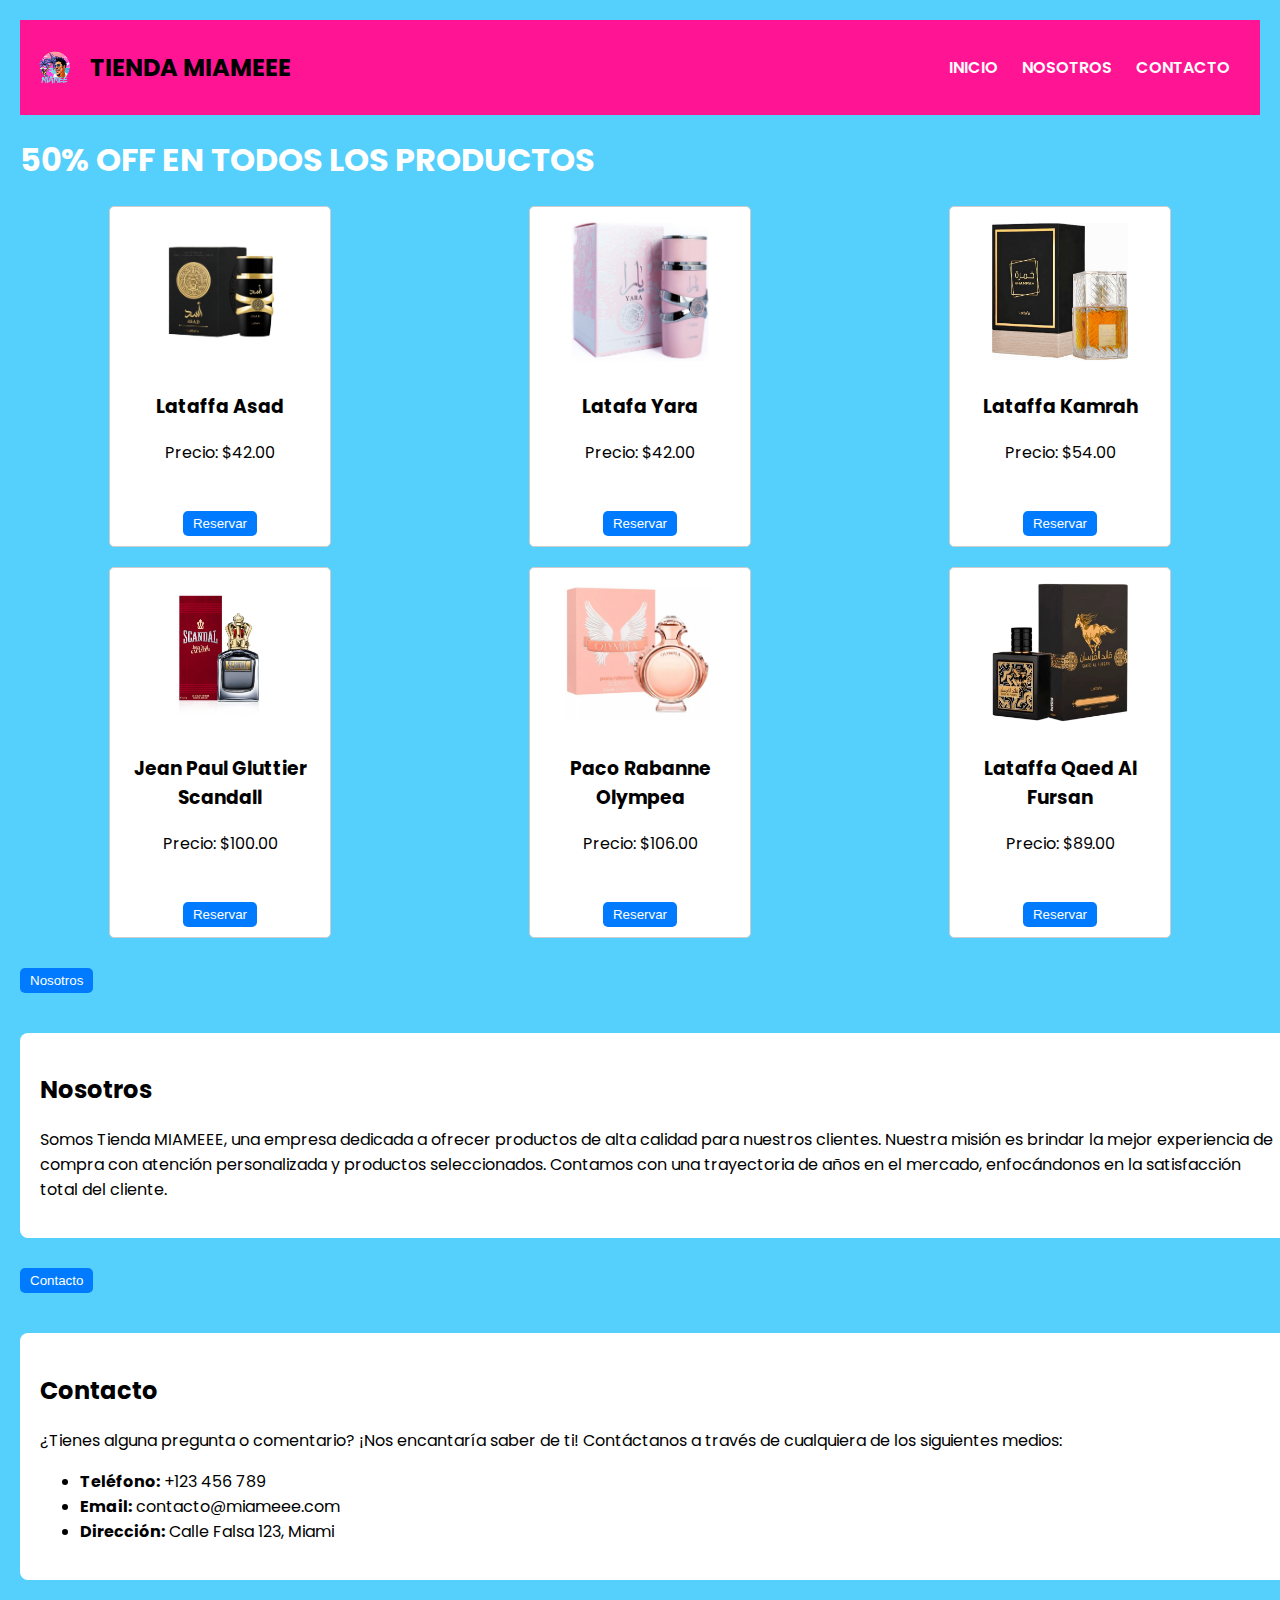
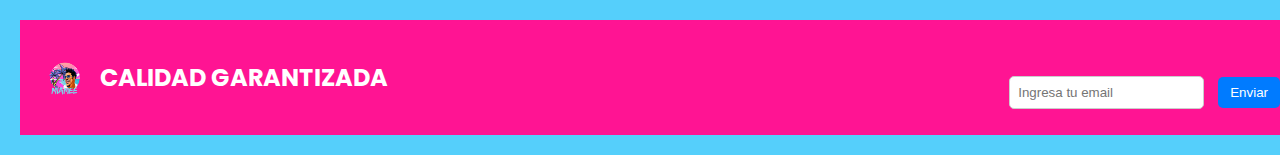
<file: index.html>
<!DOCTYPE html>
<html>
<head>
    <link rel="stylesheet" type="text/css" href="style.css">
    <link href="https://fonts.googleapis.com/css2?family=Poppins:wght@400;600&display=swap" rel="stylesheet">
    <title>Tienda Online</title>
</head>
<body>
    <header>
        <div class="logo">
            <img src="logo-miami.PNG" alt="Logo de la tienda">
            <h2 class="nombre-empresa">TIENDA MIAMEEE</h2>
        </div>
        <nav>
            <a href="#" class="nav-link">INICIO</a> 
            <a href="#nosotrosButton" class="nav-link">NOSOTROS</a>
            <a href="#contactoButton" class="nav-link">CONTACTO</a>
        </nav>
    </header>

    <h1 class="efecto-desplazamiento">50% OFF EN TODOS LOS PRODUCTOS</h1>

    <div class="catalogo">
        <!-- Productos: 1ra fila -->
        <div class="producto">
            <img src="lattafa-asad.jfif" alt="lattafa-asad" width="200" height="200">
            <h3>Lataffa Asad</h3>
            <p>Precio: $42.00</p>
            <a href="https://wa.link/jr3fhq"><button id="botoncompra">Reservar</button></a>
        </div>

        <div class="producto">
            <img src="lataffa-yara.jfif" alt="lataffa-yara" width="200" height="200">
            <h3>Latafa Yara</h3>
            <p>Precio: $42.00</p>
            <a href="https://wa.link/jr3fhq"><button id="botoncompra">Reservar</button></a>
        </div>

        <div class="producto">
            <img src="latafa-khamrah.jfif" alt="latafa-khamrah" width="200" height="200">
            <h3>Lataffa Kamrah</h3>
            <p>Precio: $54.00</p>
            <a href="https://wa.link/jr3fhq"><button id="botoncompra">Reservar</button></a>
        </div>

        <!-- Productos: 2da fila -->
        <div class="producto">
            <img src="jean-paul-gluttier-scandal.jfif" alt="jean-paul-gluttier-scandal" width="200" height="200">
            <h3>Jean Paul Gluttier Scandall</h3>
            <p>Precio: $100.00</p>
            <a href="https://wa.link/jr3fhq"><button id="botoncompra">Reservar</button></a>
        </div>

        <div class="producto">
            <img src="paco-rabanne-olympea.jfif" alt="paco-rabanne-olympea" width="200" height="200">
            <h3>Paco Rabanne Olympea</h3>
            <p>Precio: $106.00</p>
            <a href="https://wa.link/jr3fhq"><button id="botoncompra">Reservar</button></a>
        </div>

        <div class="producto">
            <img src="lataffa-qaed-al-fursan.jfif" alt="" width="200" height="200">
            <h3>Lataffa Qaed Al Fursan  </h3>            
            <p>Precio: $89.00</p>
            <a href="https://wa.link/jr3fhq"><button id="botoncompra">Reservar</button></a>
        </div>
    </div>

    <!-- Botón y Sección Nosotros -->
    <button onclick="toggleSection('nosotros')" id="nosotrosButton">Nosotros</button>
    <section id="nosotros" class="seccion-nosotros">
        <h2>Nosotros</h2>
        <p>Somos Tienda MIAMEEE, una empresa dedicada a ofrecer productos de alta calidad para nuestros clientes. Nuestra misión es brindar la mejor experiencia de compra con atención personalizada y productos seleccionados. Contamos con una trayectoria de años en el mercado, enfocándonos en la satisfacción total del cliente.</p>
    </section>

    <!-- Botón y Sección Contacto -->
    <button onclick="toggleSection('contacto')" id="contactoButton">Contacto</button>
    <section id="contacto" class="seccion-contacto">
        <h2>Contacto</h2>
        <p>¿Tienes alguna pregunta o comentario? ¡Nos encantaría saber de ti! Contáctanos a través de cualquiera de los siguientes medios:</p>
        <ul>
            <li><strong>Teléfono:</strong> +123 456 789</li>
            <li><strong>Email:</strong> contacto@miameee.com</li>
            <li><strong>Dirección:</strong> Calle Falsa 123, Miami</li>
        </ul>
    </section>

    <!-- Footer -->
    <footer>
        <div class="footer-content">
            <div class="logo">
                <img src="logo-miami.PNG" alt="Logo de la tienda">
                <h2 class="calidad-garantizada">CALIDAD GARANTIZADA</h2>
            </div>
            <div class="formulario">
                <form action="elias.lugones1@hotmail.com">
                    <label></label>
                    <input type="email" placeholder="Ingresa tu email">
                    <button type="submit">Enviar</button>
                </form>
            </div>
        </div>
    </footer>

    <script src="script.js"></script>
</body>
</html>
</file>
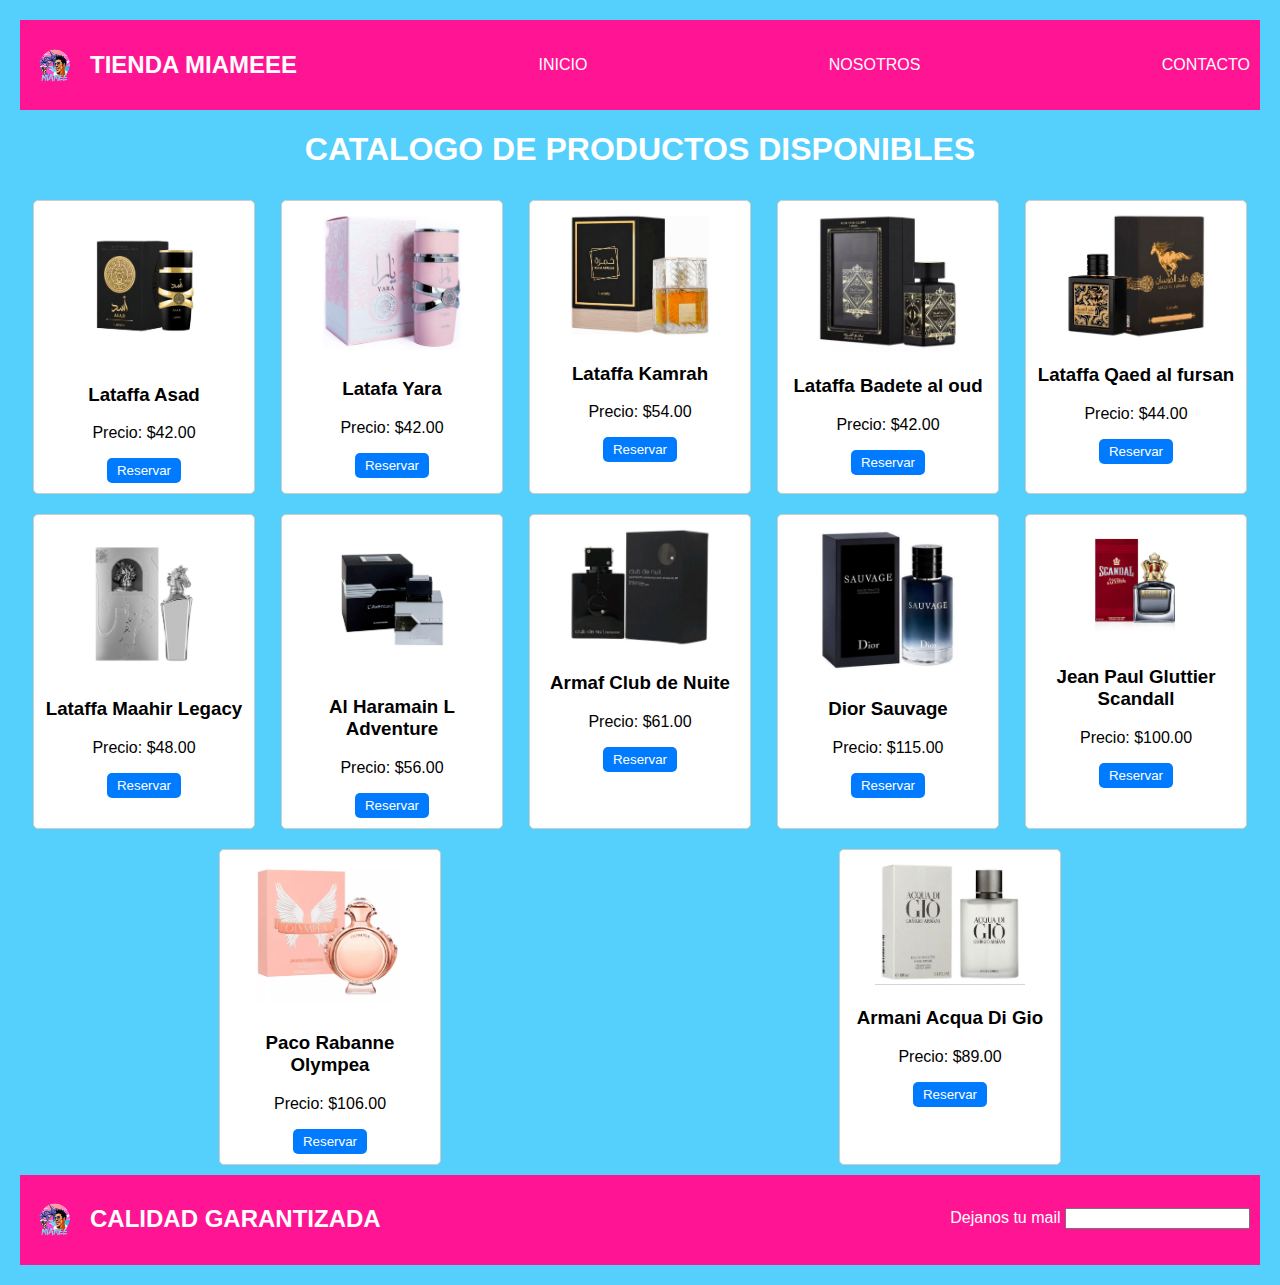
<file: Entrega-pagina-web/index.html>
<!DOCTYPE html>
<html>
<head>
    <link rel="stylesheet" type="text/css" href="style.css">
    <title>Tienda Online</title>
</head>
<body>
    <header>
        <div class="logo">
            <img src="logo-miami.PNG" alt="Logo de la tienda">
            <h2 class="nombre-empresa">TIENDA MIAMEEE</h2>
        </div>
        <a href="" class="nav-link">INICIO</a>
        <a href="" class="nav-link">NOSOTROS</a>
        <a href="" class="nav-link">CONTACTO</a>
    </header>

    <h1>CATALOGO DE PRODUCTOS DISPONIBLES</h1>
    
    <div class="catalogo">
        <div class="producto">
            <img src="lattafa-asad.jfif" alt="lattafa-asad">
            <h3>Lataffa Asad</h3>
            <p>Precio: $42.00</p>
            <a href="https://wa.link/jr3fhq"><button>Reservar</button></a>
        </div>
        
        <div class="producto">
            <img src="lataffa-yara.jfif" alt="lataffa-yara">
            <h3>Latafa Yara</h3>
            <p>Precio: $42.00</p>
            <a href="https://wa.link/jr3fhq"><button>Reservar</button></a>
        </div>
        
        <div class="producto">
            <img src="latafa-khamrah.jfif" alt="latafa-khamrah">
            <h3>Lataffa Kamrah</h3>
            <p>Precio: $54.00</p>
            <a href="https://wa.link/jr3fhq"><button>Reservar</button></a>
        </div>

        <div class="producto">
            <img src="lataffa-badete-al-oud.jfif" alt="lataffa-badete-al-oud">
            <h3>Lataffa Badete al oud</h3>
            <p>Precio: $42.00</p>
            <a href="https://wa.link/jr3fhq"><button>Reservar</button></a>
        </div>

        <div class="producto">
            <img src="lataffa-qaed-al-fursan.jfif" alt="lataffa-badete-al-oud">
            <h3>Lataffa Qaed al fursan</h3>
            <p>Precio: $44.00</p>
            <a href="https://wa.link/jr3fhq"><button>Reservar</button></a>
        </div>

        <div class="producto">
            <img src="lataffa-maahir-legacy.jfif" alt="lataffa-maahir-legacy">
            <h3>Lataffa Maahir Legacy</h3>
            <p>Precio: $48.00</p>
            <a href="https://wa.link/jr3fhq"><button>Reservar</button></a>
        </div>

        <div class="producto">
            <img src="Alharamain-laventure.jfif" alt="Alharamain-laventure">
            <h3>Al Haramain L Adventure</h3>
            <p>Precio: $56.00</p>
            <a href="https://wa.link/jr3fhq"><button>Reservar</button></a>
        </div>

        <div class="producto">
            <img src="armaf-club-de-nuite.jfif" alt="armaf-club-de-nuite">
            <h3>Armaf Club de Nuite</h3>
            <p>Precio: $61.00</p>
            <a href="https://wa.link/jr3fhq"><button>Reservar</button></a>
        </div>

        <div class="producto">
            <img src="dior-sauvage.jfif" alt="dior-sauvage">
            <h3>Dior Sauvage</h3>
            <p>Precio: $115.00</p>
            <a href="https://wa.link/jr3fhq"><button>Reservar</button></a>
        </div>

        <div class="producto">
            <img src="jean-paul-gluttier-scandal.jfif" alt="jean-paul-gluttier-scandal">
            <h3>Jean Paul Gluttier Scandall</h3>
            <p>Precio: $100.00</p>
            <a href="https://wa.link/jr3fhq"><button>Reservar</button></a>
        </div>

        <div class="producto">
            <img src="paco-rabanne-olympea.jfif" alt="paco-rabanne-olympea">
            <h3>Paco Rabanne Olympea</h3>
            <p>Precio: $106.00</p>
            <a href="https://wa.link/jr3fhq"><button>Reservar</button></a>
        </div>

        <div class="producto">
            <img src="armani-acqua-dio-gio.jfif" alt="armani-acqua-dio-gio">
            <h3>Armani Acqua Di Gio</h3>
            <p>Precio: $89.00</p>
            <a href="https://wa.link/jr3fhq"><button>Reservar</button></a>
        </div>


    
    </div>

    <footer>
        <div class="logo">
            <img src="logo-miami.PNG" alt="Logo de la tienda">
            <h2 class="calidad-garantizada">CALIDAD GARANTIZADA</h2>

            <div class="formulario">
                <form action="elias.lugones1@hotmail.com">
                    <label>Dejanos tu mail</label>
                    <input type="text">
                </form>
            </div>
    </footer>
</body>
</html>
</file>
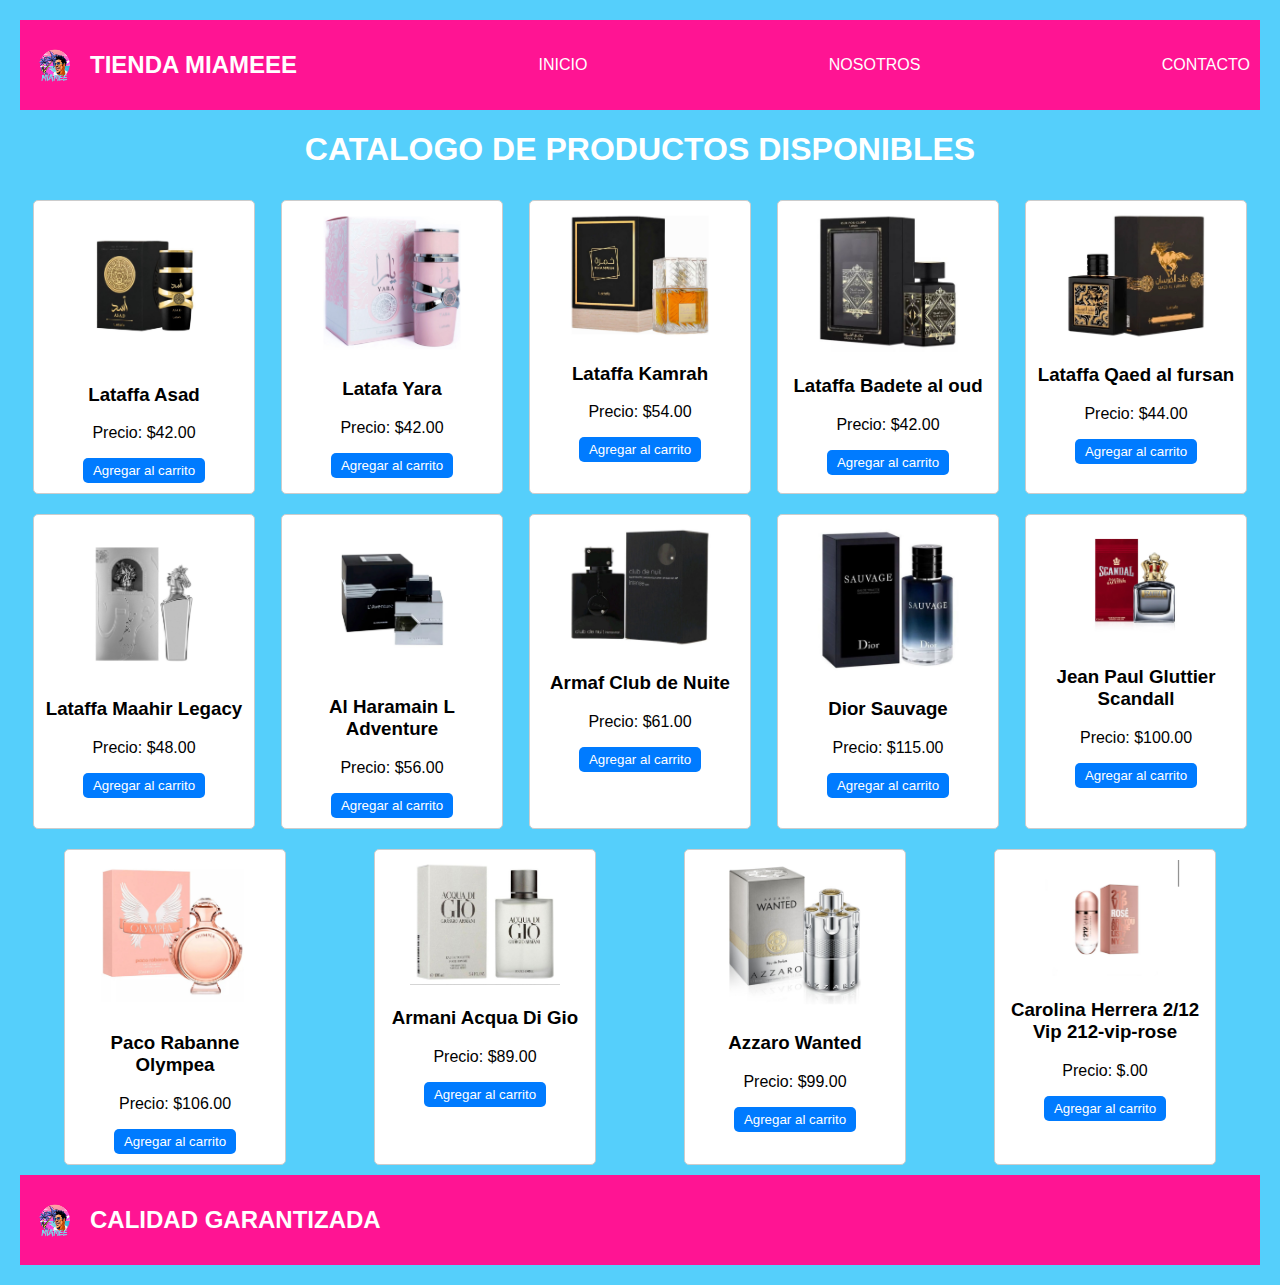
<file: Tienda Online.html>
<!DOCTYPE html>
<html>
    <head>
        <meta http-equiv="Content-Type" content="text/html; charset=UTF-8">
    <link rel="stylesheet" type="text/css" href="./Tienda Online_files/style.css">
    <title>Tienda Online</title>
</head>
<body>
    <header>
        <div class="logo">
            <img src="./Tienda Online_files/logo-miami.PNG" alt="Logo de la tienda">
            <h2 class="nombre-empresa">TIENDA MIAMEEE</h2>
        </div>
        <a href="http://127.0.0.1:5500/index.html" class="nav-link">INICIO</a>
        <a href="http://127.0.0.1:5500/index.html" class="nav-link">NOSOTROS</a>
        <a href="http://127.0.0.1:5500/index.html" class="nav-link">CONTACTO</a>
    </header>

    <h1>CATALOGO DE PRODUCTOS DISPONIBLES</h1>
    
    <div class="catalogo">
        <div class="producto">
            <img src="./Tienda Online_files/lattafa-asad.jfif" alt="lattafa-asad">
            <h3>Lataffa Asad</h3>
            <p>Precio: $42.00</p>
            <button>Agregar al carrito</button>
        </div>
        
        <div class="producto">
            <img src="./Tienda Online_files/lataffa-yara.jfif" alt="lataffa-yara">
            <h3>Latafa Yara</h3>
            <p>Precio: $42.00</p>
            <button>Agregar al carrito</button>
        </div>
        
        <div class="producto">
            <img src="./Tienda Online_files/latafa-khamrah.jfif" alt="latafa-khamrah">
            <h3>Lataffa Kamrah</h3>
            <p>Precio: $54.00</p>
            <button>Agregar al carrito</button>
        </div>

        <div class="producto">
            <img src="./Tienda Online_files/lataffa-badete-al-oud.jfif" alt="lataffa-badete-al-oud">
            <h3>Lataffa Badete al oud</h3>
            <p>Precio: $42.00</p>
            <button>Agregar al carrito</button>
        </div>

        <div class="producto">
            <img src="./Tienda Online_files/lataffa-qaed-al-fursan.jfif" alt="lataffa-badete-al-oud">
            <h3>Lataffa Qaed al fursan</h3>
            <p>Precio: $44.00</p>
            <button>Agregar al carrito</button>
        </div>

        <div class="producto">
            <img src="./Tienda Online_files/lataffa-maahir-legacy.jfif" alt="lataffa-maahir-legacy">
            <h3>Lataffa Maahir Legacy</h3>
            <p>Precio: $48.00</p>
            <button>Agregar al carrito</button>
        </div>

        <div class="producto">
            <img src="./Tienda Online_files/Alharamain-laventure.jfif" alt="Alharamain-laventure">
            <h3>Al Haramain L Adventure</h3>
            <p>Precio: $56.00</p>
            <button>Agregar al carrito</button>
        </div>

        <div class="producto">
            <img src="./Tienda Online_files/armaf-club-de-nuite.jfif" alt="armaf-club-de-nuite">
            <h3>Armaf Club de Nuite</h3>
            <p>Precio: $61.00</p>
            <button>Agregar al carrito</button>
        </div>

        <div class="producto">
            <img src="./Tienda Online_files/dior-sauvage.jfif" alt="dior-sauvage">
            <h3>Dior Sauvage</h3>
            <p>Precio: $115.00</p>
            <button>Agregar al carrito</button>
        </div>

        <div class="producto">
            <img src="./Tienda Online_files/jean-paul-gluttier-scandal.jfif" alt="jean-paul-gluttier-scandal">
            <h3>Jean Paul Gluttier Scandall</h3>
            <p>Precio: $100.00</p>
            <button>Agregar al carrito</button>
        </div>

        <div class="producto">
            <img src="./Tienda Online_files/paco-rabanne-olympea.jfif" alt="paco-rabanne-olympea">
            <h3>Paco Rabanne Olympea</h3>
            <p>Precio: $106.00</p>
            <button>Agregar al carrito</button>
        </div>

        <div class="producto">
            <img src="./Tienda Online_files/armani-acqua-dio-gio.jfif" alt="armani-acqua-dio-gio">
            <h3>Armani Acqua Di Gio</h3>
            <p>Precio: $89.00</p>
            <button>Agregar al carrito</button>
        </div>

        <div class="producto">
            <img src="./Tienda Online_files/azzaro-wanted.jfif" alt="azzaro-wanted">
            <h3>Azzaro Wanted</h3>
            <p>Precio: $99.00</p>
            <button>Agregar al carrito</button>
        </div>

        <div class="producto">
            <img src="./Tienda Online_files/212-vip-rose.jfif" alt="212-vip-rose">
            <h3>Carolina Herrera 2/12 Vip 212-vip-rose</h3>
            <p>Precio: $.00</p><p>
            <button>Agregar al carrito</button>
            </p></div>

    
    </div>

    <footer>
        <div class="logo">
            <img src="./Tienda Online_files/logo-miami.PNG" alt="Logo de la tienda">
            <h2 class="calidad-garantizada">CALIDAD GARANTIZADA</h2>
    </div></footer>
<!-- Code injected by live-server -->
<script>
	// <![CDATA[  <-- For SVG support
	if ('WebSocket' in window) {
		(function () {
			function refreshCSS() {
				var sheets = [].slice.call(document.getElementsByTagName("link"));
				var head = document.getElementsByTagName("head")[0];
				for (var i = 0; i < sheets.length; ++i) {
					var elem = sheets[i];
					var parent = elem.parentElement || head;
					parent.removeChild(elem);
					var rel = elem.rel;
					if (elem.href && typeof rel != "string" || rel.length == 0 || rel.toLowerCase() == "stylesheet") {
						var url = elem.href.replace(/(&|\?)_cacheOverride=\d+/, '');
						elem.href = url + (url.indexOf('?') >= 0 ? '&' : '?') + '_cacheOverride=' + (new Date().valueOf());
					}
					parent.appendChild(elem);
				}
			}
			var protocol = window.location.protocol === 'http:' ? 'ws://' : 'wss://';
			var address = protocol + window.location.host + window.location.pathname + '/ws';
			var socket = new WebSocket(address);
			socket.onmessage = function (msg) {
				if (msg.data == 'reload') window.location.reload();
				else if (msg.data == 'refreshcss') refreshCSS();
			};
			if (sessionStorage && !sessionStorage.getItem('IsThisFirstTime_Log_From_LiveServer')) {
				console.log('Live reload enabled.');
				sessionStorage.setItem('IsThisFirstTime_Log_From_LiveServer', true);
			}
		})();
	}
	else {
		console.error('Upgrade your browser. This Browser is NOT supported WebSocket for Live-Reloading.');
	}
	// ]]>
</script>

</body></html>
</file>
<file: style.css>
/* Importando la fuente moderna Poppins */
@import url('https://fonts.googleapis.com/css2?family=Poppins:wght@400;600&display=swap');

body {
    font-family: 'Poppins', sans-serif;
    background-color: #55cffb;
    padding: 20px;
    margin: 0;
}

a {
    text-decoration: none;
    color: #ffffff;
}

h1 {
    color: #ffffff;
    text-align: center;
}

@keyframes desplazamientoIzquierdaDerecha {
    0% {
        transform: translateX(-100%); /* Comienza fuera de la pantalla, a la izquierda */
    }
    50% {
        transform: translateX(50%); /* Llega a la mitad de la pantalla */
    }
    100% {
        transform: translateX(100%); /* Sale fuera de la pantalla, a la derecha */
    }
}

.efecto-desplazamiento {
    display: inline-block;
    animation: desplazamientoIzquierdaDerecha 5s linear infinite; /* Duración de 5 segundos, animación continua */
    color: #ffffff;
    text-align: center;
    white-space: nowrap; /* Evita que el texto se divida en varias líneas */
}




header {
    display: flex;
    justify-content: space-between;
    background-color: deeppink;
    align-items: center;
    padding: 10px;
    transition: background-color 0.3s; /* Añadir transición para un cambio suave */
}

header:hover {
    background-color: #0056b3; /* Cambiar a un color diferente cuando se pase el mouse */
}

.logo {
    display: flex;
    align-items: center;
}

.logo img {
    height: 50px;
    margin-right: 10px;
}

nav a {
    font-weight: 600;
    padding-right: 20px;
}

nav a:hover {
    color: black;
}

.catalogo {
    display: grid;
    grid-template-columns: repeat(3, 1fr);
    gap: 20px;
    justify-items: center;
}

.producto {

    background-color: #ffffff;
    border: 1px solid #cccccc;
    color: black;
    border-radius: 5px;
    padding: 10px;
    text-align: center;
    width: 200px;

}

p {
    color: black;
}

img {
    max-width: 150px;
    max-height: 150px;
}

button{
    background-color: #007bff;
    color: #ffffff;
    border: none;
    padding: 5px 10px;
    border-radius: 5px;
    cursor: pointer;
    margin-top: 30px;
}

button:hover {
    background-color: #0056b3;
}

.seccion-nosotros, .seccion-contacto {
    margin-top: 40px;
    padding: 20px;
    background-color: #ffffff;
    border-radius: 8px;
    width: 100%;
}

footer {
    background-color: deeppink;
    color: #ffffff;
    padding: 20px;
    margin-top: 40px;
    text-align: center;
    width: 100%;
}

.footer-content {
    display: flex;
    justify-content: space-between;
    align-items: center;
}

.formulario {
    margin-left: auto;
}

.formulario input {
    padding: 8px;
    border-radius: 5px;
    border: 1px solid #ccc;
    margin-right: 10px;
}

.formulario button {
    background-color: #007bff;
    color: white;
    border: none;
    padding: 8px 12px;
    border-radius: 5px;
    cursor: pointer;
}

.formulario button:hover {
    background-color: #0056b3;
}
</file>
<file: Entrega-pagina-web/style.css>
body {
    font-family: Arial, sans-serif;
    background-color: #55cffb;
    padding: 20px;
    margin: 0;
}

a{
    text-decoration: none;
    color: #ffffff;
}
h1{
    color: #ffffff;
    text-align: center;
    
}
header{
    display: flex;
    min-height: 70px;
    color: #ffffff;
    justify-content: space-between;
    background-color: deeppink;
    align-items: center;
    padding: 10px;
}

.logo{
    display: flex;
    align-items: center;
}

.logo img{
    height: 50px;
    margin-right: 10px;
}

nav a{
    font-weight: 600;
    padding-right: 10px;
}

nav a:hover{
    color: black;
}

@media (max-width:700px){
    header{
        flex-direction: column;
    }
    nav{
        padding: 10px 0px;
    }
}
.catalogo {
    display: flex;
    justify-content: space-around;
    flex-wrap: wrap;
}

.producto {
    background-color: #ffffff;
    border: 1px solid #cccccc;
    color: black;
    border-radius: 5px;
    padding: 10px;
    margin: 10px;
    width: 200px;
    text-align: center;
    justify-content: center;
    align-items: center;
}

p{
    color: black;
}


img {
    max-width: 150px;
    max-height: 150px;
}

button {
    background-color: #007bff;
    color: #ffffff;
    border: none;
    padding: 5px 10px;
    border-radius: 5px;
    cursor: pointer;
    justify-content: center;
}

button:hover {
    background-color: #0056b3;
}

footer{
    min-height: 70px;
    text-align: center;
    color: #ffffff;
    justify-content: space-between;
    background-color: deeppink;
    align-items: center;
    padding: 10px;
     }

.formulario {
    margin-left: auto;
}
</file>
<file: Tienda Online_files/style.css>
body {
    font-family: Arial, sans-serif;
    background-color: #55cffb;
    padding: 20px;
    margin: 0;
}

a{
    text-decoration: none;
    color: #ffffff;
}
h1{
    color: #ffffff;
    text-align: center;
    
}
header{
    display: flex;
    min-height: 70px;
    color: #ffffff;
    justify-content: space-between;
    background-color: deeppink;
    align-items: center;
    padding: 10px;
}

.logo{
    display: flex;
    align-items: center;
}

.logo img{
    height: 50px;
    margin-right: 10px;
}

nav a{
    font-weight: 600;
    padding-right: 10px;
}

nav a:hover{
    color: black;
}

@media (max-width:700px){
    header{
        flex-direction: column;
    }
    nav{
        padding: 10px 0px;
    }
}
.catalogo {
    display: flex;
    justify-content: space-around;
    flex-wrap: wrap;
}

.producto {
    background-color: #ffffff;
    border: 1px solid #cccccc;
    color: black;
    border-radius: 5px;
    padding: 10px;
    margin: 10px;
    width: 200px;
    text-align: center;
}

p{
    color: black;
}


img {
    max-width: 150px;
    max-height: 150px;
}

button {
    background-color: #007bff;
    color: #ffffff;
    border: none;
    padding: 5px 10px;
    border-radius: 5px;
    cursor: pointer;
}

button:hover {
    background-color: #0056b3;
}

footer{
    display: flex;
    min-height: 70px;
    text-align: center;
    color: #ffffff;
    justify-content: space-between;
    background-color: deeppink;
    align-items: center;
    padding: 10px;
     }
</file>
